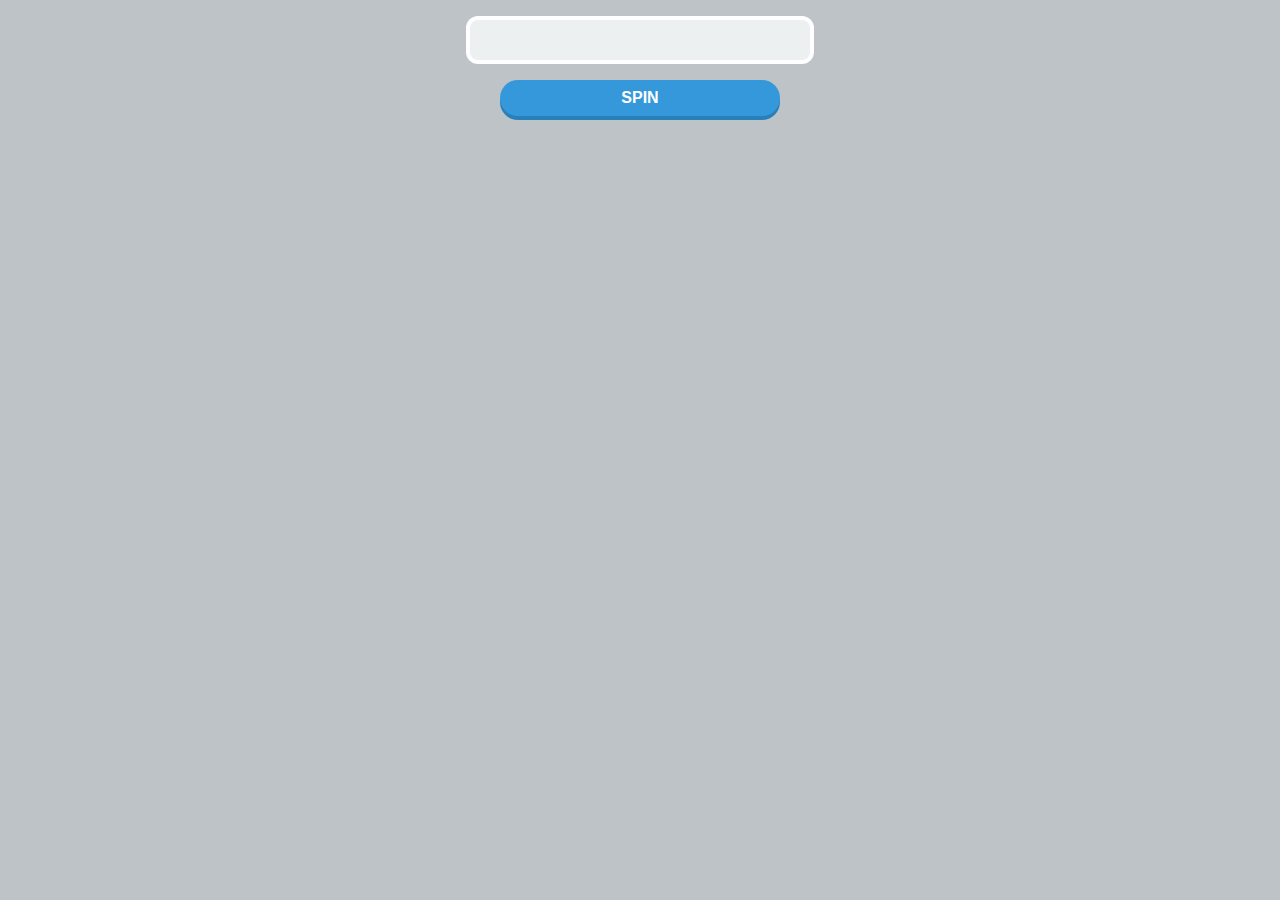
<file: SlotMachine/index.html>
<!DOCTYPE html>
<html lang="ja">
<head>
  <meta charset="utf-8">
  <title>Slot Machine</title>
  <link rel="stylesheet" href="css/styles.css">
</head>
<body>
  <main></main>

  <div id="spin">SPIN</div>

  <script src="js/main.js"></script>
</body>
</html>
</file>
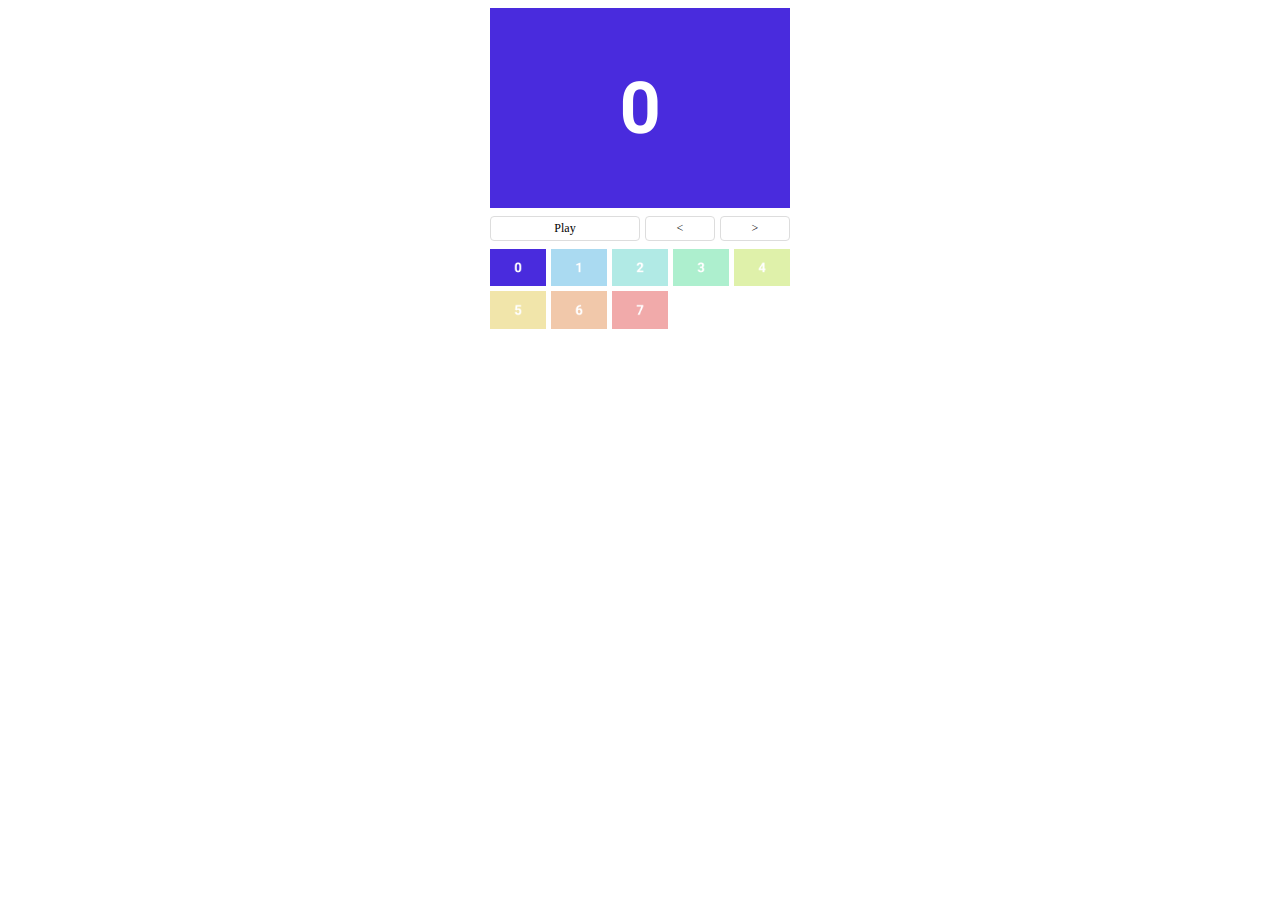
<file: slideshow_js_v3/MySlideshow/index.html>
<!DOCTYPE html>
<html lang="ja">
<head>
  <meta charset="utf-8">
  <title>Slideshow</title>
  <link rel="stylesheet" href="css/styles.css">
</head>
<body>
  <main>
    <img id="main">

    <nav>
      <ul>
        <li id="play">Play</li>
        <li id="prev">&lt;</li>
        <li id="next">&gt;</li>
      </ul>
    </nav>

    <ul class="thumbnails"></ul>
  </main>

  <script src="js/main.js"></script>

</body>
</html>
</file>
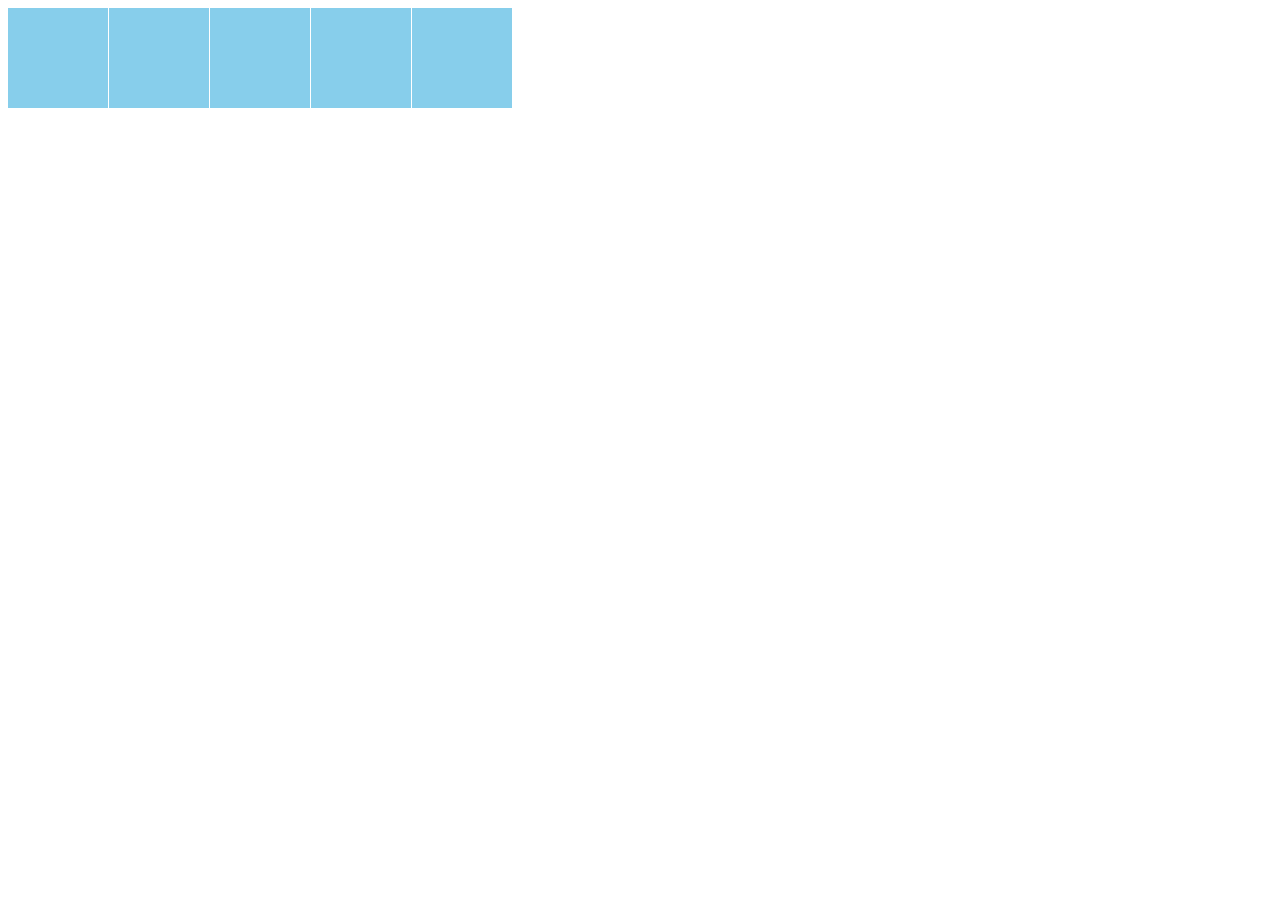
<file: jsp.html>
<!DOCTYPE html>
<html lang="ja">
<head>
  <meta charset="utf-8">
  <title>jsp</title>
  <style>
    body {
      display: flex;
      flex-wrap: wrap;
    }
    .box {
      width: 100px;
      height: 100px;
      background-color: skyblue;
      cursor: pointer;
      transition: 0.8s;
      margin: 0 1px 1px 0;
      text-align: center;
      line-height: 100px;
    }
    .win {
      background-color: pink;
      border-radius: 50%;
      transform: rotate(360deg);
    }
    .lose {
      transform: scale(0.9);
    }
  </style>
</head>
<body>


  <script>
    'use strict';

    const num = 5;
    const winner = Math.floor(Math.random() * num); // 0 - 4

    for (let i = 0; i < num ; i++) {
      const div = document.createElement('div');
        div.classList.add('box');

        div.addEventListener('click', () => {
          if (i === winner) {
            div.textContent = 'Win!';
            div.classList.add('win');
          } else {
            div.textContent = 'Lose!';
            div.classList.add('lose');
          }
        });

        document.body.appendChild(div);
    }

  </script>
</body>
</head>
</html>
</file>
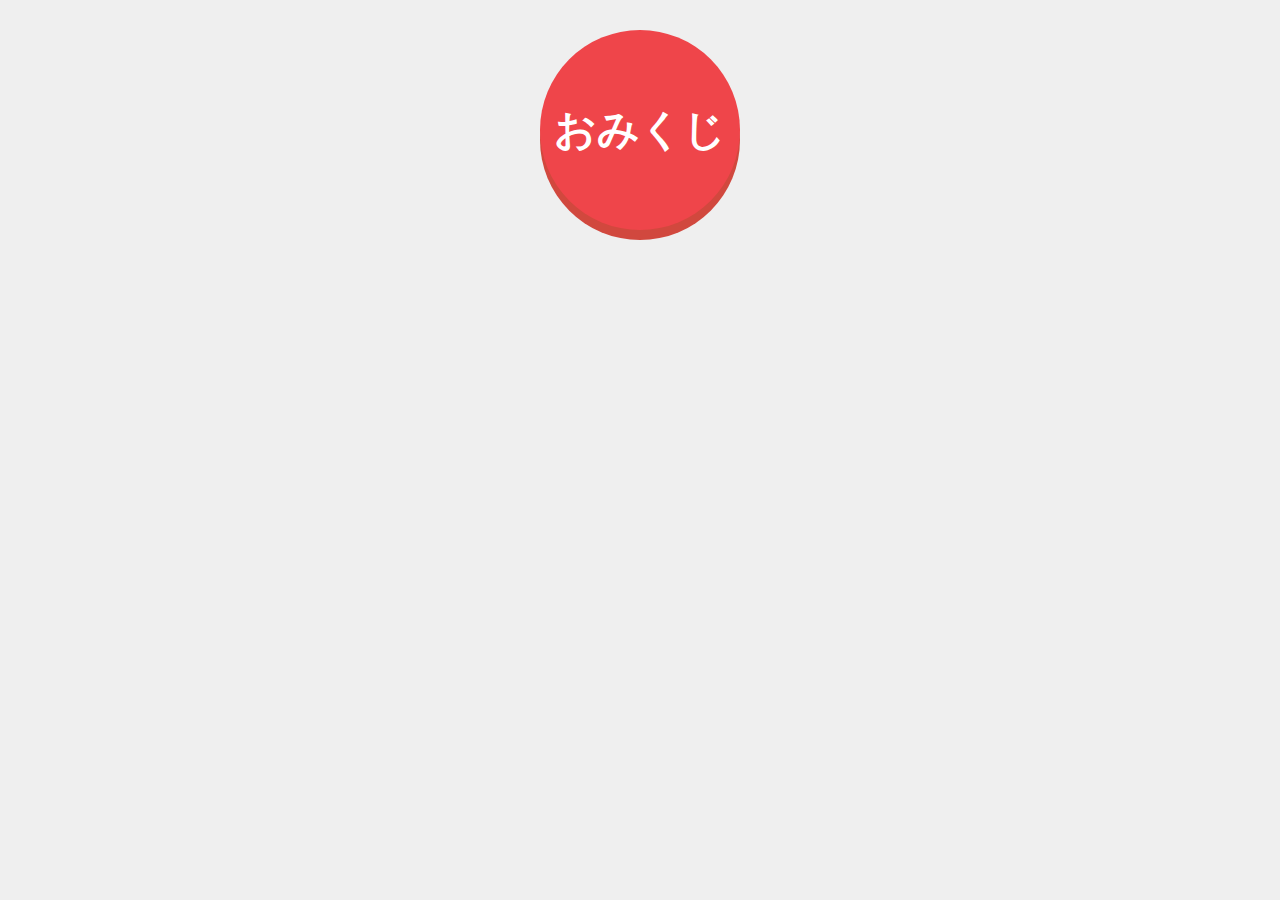
<file: omikuji.html>
<!DOCTYPE html>
<html lang="ja">
<head>
  <meta charset="utf-8">
  <title>おみくじ</title>
  <link rel="stylesheet" href="css/omikuji.css">
</head>
<body>
  <div id="btn">おみくじ</div>
  <script src="js/omikuji.main.js"></script>
</body>
</html>
</file>
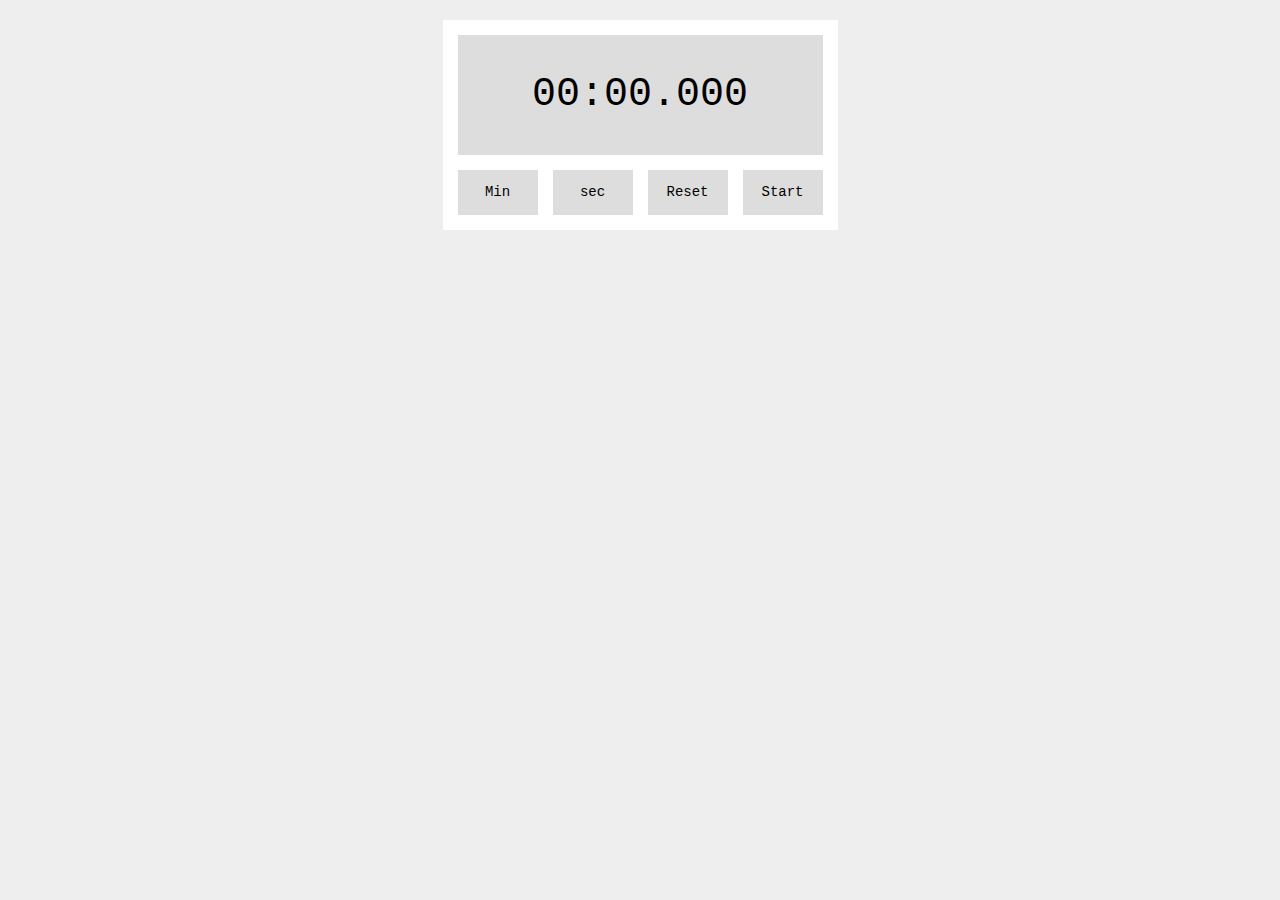
<file: timer.html>
<!DOCTYPE html>
<html lang="ja">
  <head>
    <meta charset="utf-8">
    <title>Timer</title>
    <link rel="stylesheet" href="css/timer.css">
  </head>
  <body>
    <div class="container">
      <div id="timer">00:00.000</div>
      <div class="controls">
        <div id="min">Min</div>
        <div id="sec">sec</div>
        <div id="reset">Reset</div>
        <div id="start">Start</div>
      </div>
    </div>
    <script src="js/timer.main.js"></script>
  </body>
</html>
</file>
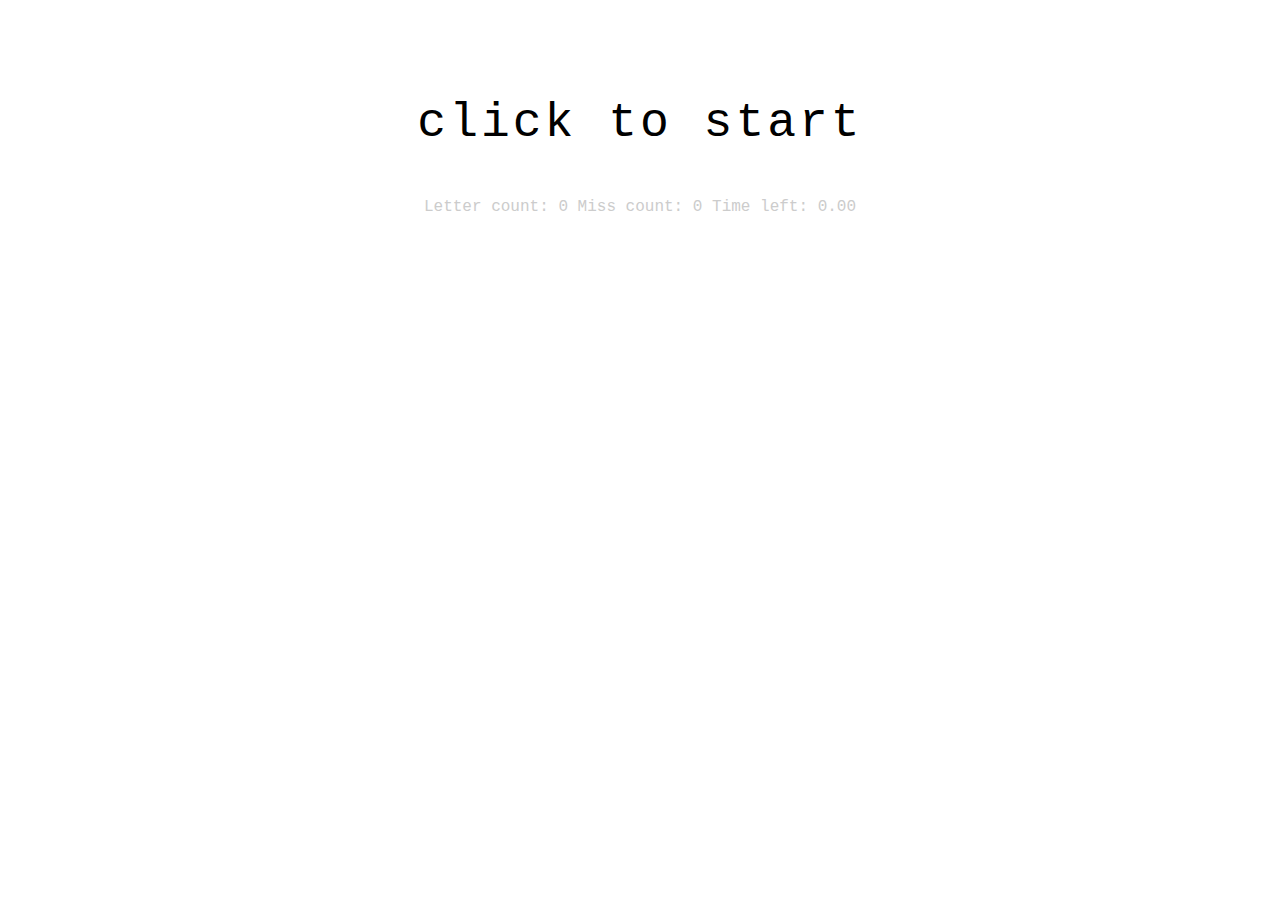
<file: typinggame.html>
<!DOCTYPE html>
<html lang="ja">
  <head>
    <meta charset="utf-8">
    <title>Typing Game</title>
    <link rel="stylesheet" href="css/tyoinggame.css">
  </head>
  <body>
    <p id="target">click to start</p>
    <p class="info">
      Letter count: <span id="score">0</span>
      Miss count: <span id="miss">0</span>
      Time left: <span id="timer">0.00</span>
    </p>

    <script src="js/typing.main.js"></script>
  </body>
</html>
</file>
<file: SlotMachine/css/styles.css>
body {
  background: #bdc3c7;
  font-size: 16px;
  font-weight: bold;
  font-family: Arial, sans-serif;
}

main {
  width: 300px;
  background: #ecf0f1;
  padding: 20px;
  border: 4px solid #fff;
  border-radius: 12px;
  margin: 16px auto;
  display: flex;
  justify-content: space-between;
}

.panel img {
  width: 90px;
  height: 110px;
  margin-bottom: 4px;
}

.stop {
  cursor: pointer;
  width: 90px;
  height: 32px;
  background: #ef454a;
  box-shadow: 0 4px 0 #d1483e;
  border-radius: 16px;
  line-height: 32px;
  text-align: center;
  font-size: 14px;
  color: #fff;
  user-select: none;
}
#spin {
  cursor: pointer;
  width: 280px;
  height: 36px;
  background: #3498db;
  box-shadow: 0 4px 0 #2880b9;
  border-radius: 18px;
  line-height: 36px;
  text-align: center;
  color: #fff;
  user-select: none;
  margin: 0 auto;
}
</file>
<file: slideshow_js_v3/MySlideshow/css/styles.css>
main {
  width: 300px;
  margin: 0 auto;
}

img {
  vertical-align: bottom;
}

ul {
  list-style: none;
  padding: 0;
  margin: 0;
}

#main {
  width: 300px;
  height: 200px;
  margin-bottom: 8px;
}

nav {
  margin-bottom: 8px;
}

nav ul {
  display: flex;
  justify-content: space-between;
}

nav li {
  border: 1px solid #ddd;
  border-radius: 4px;
  font-size: 12px;
  padding: 4px;
  text-align: center;
  cursor: pointer;
  user-select: none;
}

nav li:hover {
  background: #f8f8f8;
}

#play {
  width: 140px;
}

#prev,
#next {
  width: 60px;
}

.thumbnails {
  display: grid;
  grid-template-columns: repeat(5, 56px);
  gap: 5px;
}

.thumbnails li {
  cursor: pointer;
  opacity: 0.4;
}

.thumbnails li:hover ,
.thumbnails li.current {
  opacity: 1;
}

.thumbnails img {
  width: 56px;
}
</file>
<file: css/omikuji.css>
body {
  background: #efefef;
}

#btn {
  width: 200px;
  height: 200px;
  background: #ef454a;
  border-radius: 50%;
  margin: 30px auto;
  text-align: center;
  line-height: 200px;
  color: #fff;
  font-weight: bold;
  font-size: 42px;
  cursor: pointer;
  box-shadow: 0 10px #d1483e;
  user-select: none;
}

#btn:hover {
  opacity: 0.9;
}

#btn:active {
  box-shadow: 0 5px 0 #d1483e;
  margin-top: 35px;
}
</file>
<file: css/timer.css>
body {
  font-family: 'Courier New', sans-selif;
  font-size: 14px;
  background: #eee;
}

.container {
  margin: 20px auto;
  width: 365px;
  background: #fff;
  padding: 15px;
  text-align: center;
}

#timer {
  background: #ddd;
  height: 120px;
  line-height: 120px;
  font-size: 40px;
  margin-bottom: 15px;
}

.controls > div {
  cursor: pointer;
  user-select: none;
  width: 80px;
  background: #ddd;
  height: 45px;
  line-height: 45px;
  float: left;
}

.controls {
  overflow: hidden;
}

.controls > div + div {
  margin-left: 15px;
}

.controls > div:hover {
  opacity: 0.7;
}
</file>
<file: css/tyoinggame.css>
body {
  padding: 40px;
  font-family: 'Courier New', Courier, monospace;
  text-align: center;
}

#target {
  font-size: 48px;
  letter-spacing: 3px;
}

.info {
  color: #ccc;
}
</file>
